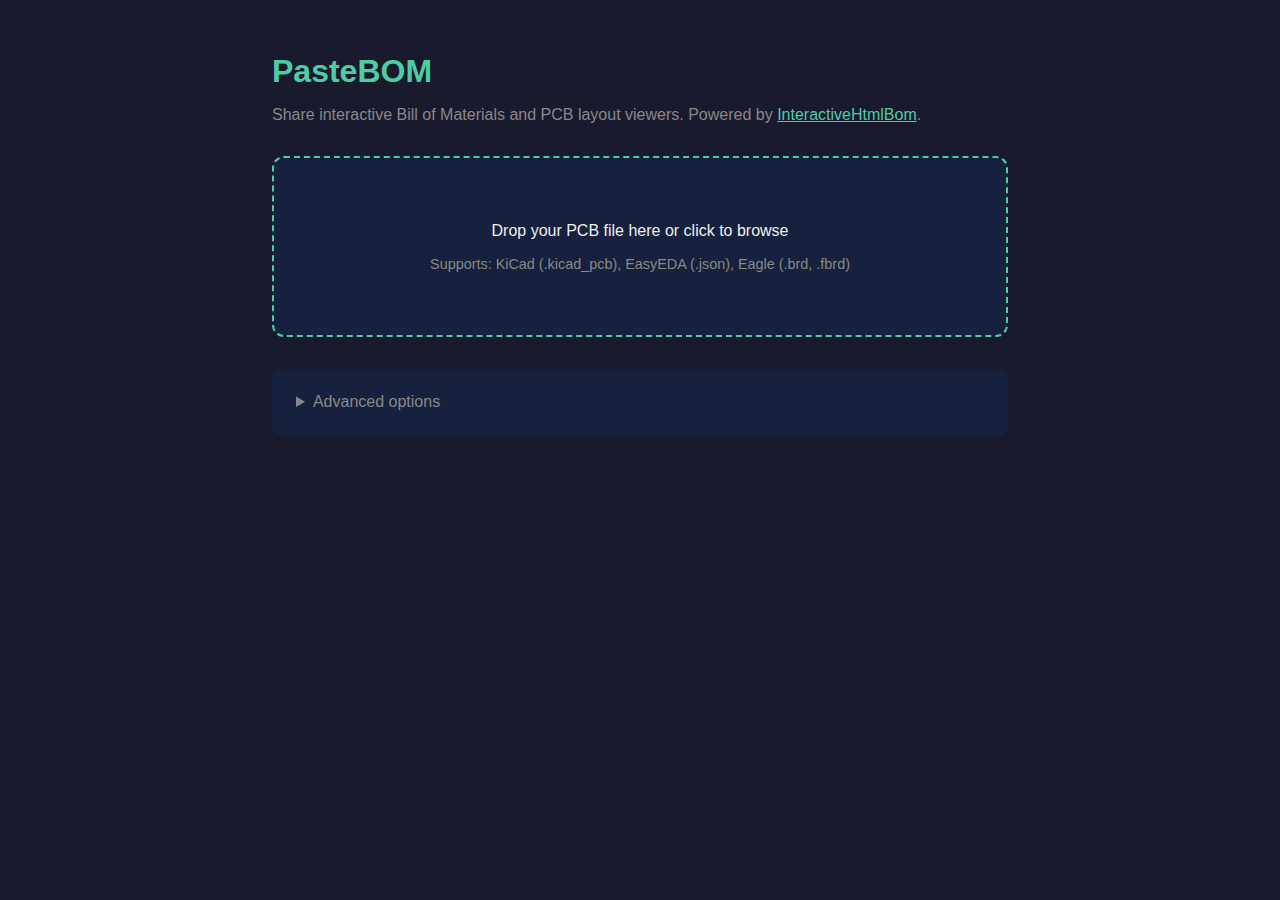
<file: app/static/index.html>
<!DOCTYPE html>
<html lang="en">
<head>
    <meta charset="UTF-8">
    <meta name="viewport" content="width=device-width, initial-scale=1.0">
    <title>PasteBOM - Interactive BOM Hosting</title>
    <style>
        * { box-sizing: border-box; }
        body {
            font-family: -apple-system, BlinkMacSystemFont, 'Segoe UI', Roboto, sans-serif;
            max-width: 800px;
            margin: 0 auto;
            padding: 2rem;
            background: #1a1a2e;
            color: #eee;
            min-height: 100vh;
        }
        h1 { color: #4ecca3; margin-bottom: 0.5rem; }
        .subtitle { color: #888; margin-bottom: 2rem; }
        .upload-zone {
            border: 2px dashed #4ecca3;
            border-radius: 12px;
            padding: 3rem;
            text-align: center;
            cursor: pointer;
            transition: all 0.2s;
            background: #16213e;
        }
        .upload-zone:hover, .upload-zone.dragover {
            border-color: #7effc3;
            background: #1a2744;
        }
        .upload-zone input { display: none; }
        .formats { color: #888; font-size: 0.9rem; margin-top: 1rem; }
        .result {
            margin-top: 2rem;
            padding: 1.5rem;
            background: #16213e;
            border-radius: 8px;
            display: none;
        }
        .result.show { display: block; }
        .result a {
            color: #4ecca3;
            word-break: break-all;
            font-size: 1.1rem;
        }
        .result .meta { color: #888; margin-top: 0.5rem; font-size: 0.9rem; }
        .error { background: #3d1a1a; border: 1px solid #ff4444; }
        .loading { opacity: 0.6; pointer-events: none; }
        button {
            background: #4ecca3;
            color: #1a1a2e;
            border: none;
            padding: 0.75rem 2rem;
            border-radius: 6px;
            font-size: 1rem;
            cursor: pointer;
            margin-top: 1rem;
        }
        button:hover { background: #7effc3; }
        .options {
            margin-top: 2rem;
            padding: 1rem;
            background: #16213e;
            border-radius: 8px;
        }
        .options summary {
            cursor: pointer;
            color: #888;
            padding: 0.5rem;
        }
        .options-grid {
            display: grid;
            grid-template-columns: repeat(auto-fill, minmax(200px, 1fr));
            gap: 0.5rem;
            margin-top: 1rem;
        }
        .options label {
            display: flex;
            align-items: center;
            gap: 0.5rem;
            padding: 0.25rem;
        }
        .options input[type="checkbox"] {
            width: 18px;
            height: 18px;
        }
        .spinner {
            display: inline-block;
            width: 20px;
            height: 20px;
            border: 2px solid #4ecca3;
            border-top-color: transparent;
            border-radius: 50%;
            animation: spin 1s linear infinite;
            margin-right: 8px;
            vertical-align: middle;
        }
        @keyframes spin {
            to { transform: rotate(360deg); }
        }
    </style>
</head>
<body>
    <h1>PasteBOM</h1>
    <p class="subtitle">Share interactive Bill of Materials and PCB layout viewers. Powered by <a href="https://github.com/openscopeproject/InteractiveHtmlBom" target="_blank" style="color: #4ecca3;">InteractiveHtmlBom</a>.</p>

    <div class="upload-zone" id="dropzone">
        <input type="file" id="fileInput" accept=".kicad_pcb,.json,.brd,.fbrd">
        <p>Drop your PCB file here or click to browse</p>
        <p class="formats">Supports: KiCad (.kicad_pcb), EasyEDA (.json), Eagle (.brd, .fbrd)</p>
    </div>

    <details class="options">
        <summary>Advanced options</summary>
        <div class="options-grid">
            <label>
                <input type="checkbox" id="opt-dark-mode" checked>
                Dark mode default
            </label>
            <label>
                <input type="checkbox" id="opt-include-tracks" checked>
                Include tracks
            </label>
            <label>
                <input type="checkbox" id="opt-include-nets" checked>
                Include nets
            </label>
            <label>
                <input type="checkbox" id="opt-show-fabrication">
                Show fabrication layer
            </label>
        </div>
    </details>

    <div class="result" id="result"></div>

    <script>
        const dropzone = document.getElementById('dropzone');
        const fileInput = document.getElementById('fileInput');
        const result = document.getElementById('result');

        dropzone.addEventListener('click', () => fileInput.click());
        dropzone.addEventListener('dragover', (e) => {
            e.preventDefault();
            dropzone.classList.add('dragover');
        });
        dropzone.addEventListener('dragleave', () => {
            dropzone.classList.remove('dragover');
        });
        dropzone.addEventListener('drop', (e) => {
            e.preventDefault();
            dropzone.classList.remove('dragover');
            if (e.dataTransfer.files.length) {
                uploadFile(e.dataTransfer.files[0]);
            }
        });
        fileInput.addEventListener('change', () => {
            if (fileInput.files.length) {
                uploadFile(fileInput.files[0]);
            }
        });

        function getConfigOverrides() {
            return {
                dark_mode: document.getElementById('opt-dark-mode').checked,
                include_tracks: document.getElementById('opt-include-tracks').checked,
                include_nets: document.getElementById('opt-include-nets').checked,
                show_fabrication: document.getElementById('opt-show-fabrication').checked
            };
        }

        async function uploadFile(file) {
            dropzone.classList.add('loading');
            result.className = 'result';
            result.innerHTML = '<span class="spinner"></span>Generating BOM...';
            result.classList.add('show');

            const formData = new FormData();
            formData.append('file', file);
            formData.append('config', JSON.stringify(getConfigOverrides()));

            try {
                const response = await fetch('/upload', {
                    method: 'POST',
                    body: formData
                });

                const data = await response.json();

                if (!response.ok) {
                    throw new Error(data.detail?.message || data.message || 'Upload failed');
                }

                result.innerHTML = `
                    <p>Your PasteBOM is ready:</p>
                    <a href="${data.url}" target="_blank">${data.url}</a>
                    <p class="meta">${data.filename} - ${data.components} components</p>
                    <button onclick="copyToClipboard('${data.url}')">
                        Copy Link
                    </button>
                    <p class="meta" style="margin-top: 1rem;">Save this link! It won't be emailed or stored in your account.</p>
                `;
            } catch (err) {
                result.classList.add('error');
                result.innerHTML = `<p>Error: ${err.message}</p>`;
            } finally {
                dropzone.classList.remove('loading');
            }
        }

        function copyToClipboard(text) {
            navigator.clipboard.writeText(text).then(() => {
                const btn = event.target;
                btn.textContent = 'Copied!';
                setTimeout(() => btn.textContent = 'Copy Link', 2000);
            });
        }
    </script>
</body>
</html>
</file>
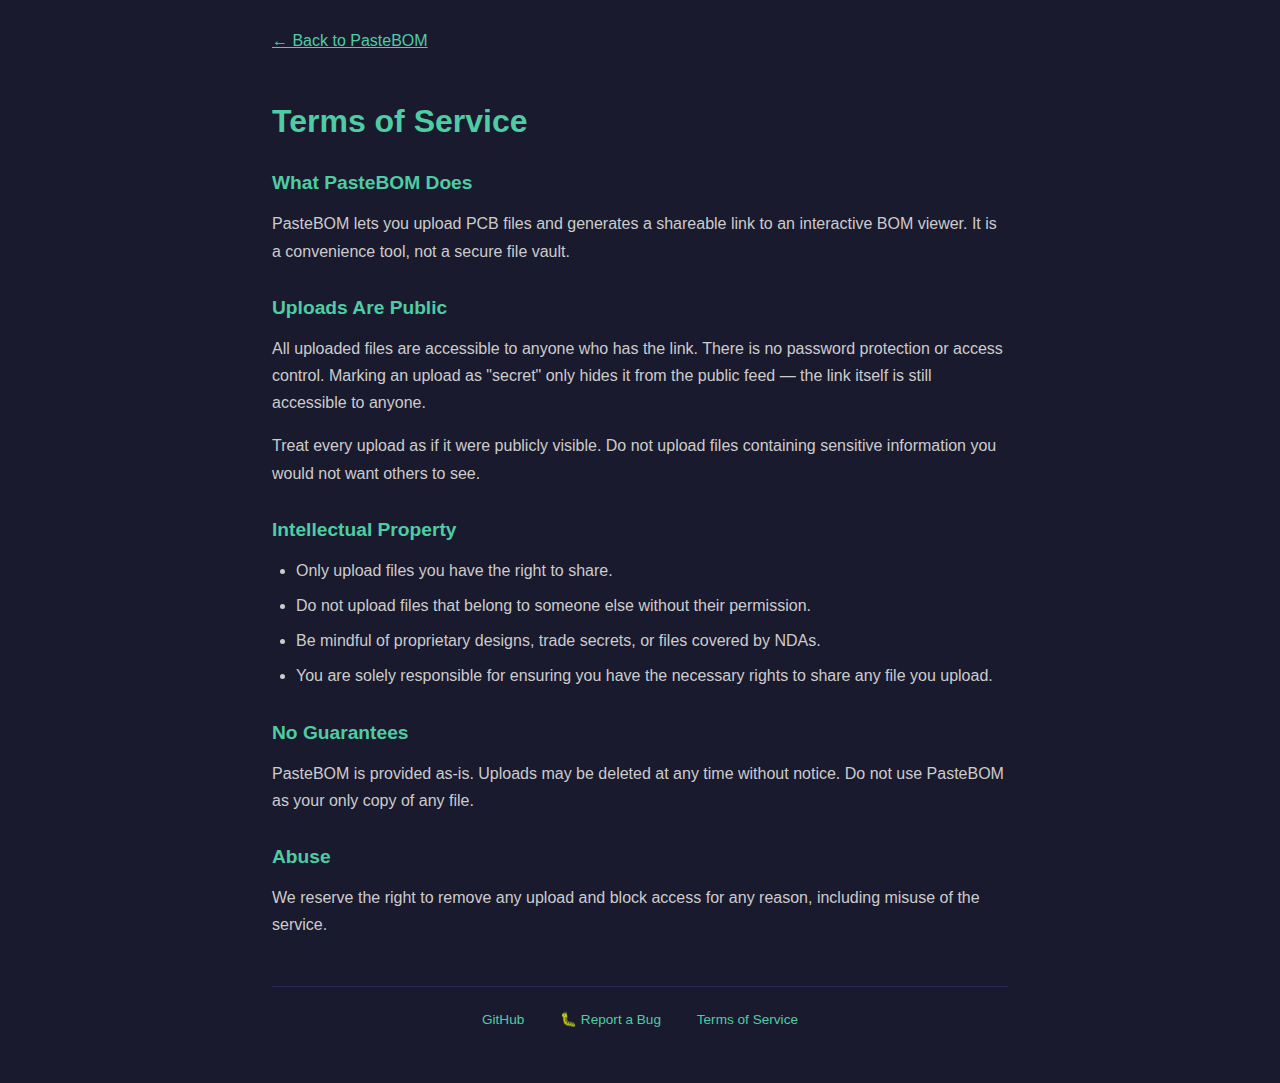
<file: crates/server/static/terms.html>
<!DOCTYPE html>
<html lang="en">
<head>
    <meta charset="UTF-8">
    <meta name="viewport" content="width=device-width, initial-scale=1.0">
    <title>Terms of Service - PasteBOM</title>
    <style>
        * { box-sizing: border-box; }
        body {
            font-family: -apple-system, BlinkMacSystemFont, 'Segoe UI', Roboto, sans-serif;
            margin: 0 auto;
            padding: 2rem;
            background: #1a1a2e;
            color: #eee;
            min-height: 100vh;
            max-width: 800px;
        }
        h1 { color: #4ecca3; margin-bottom: 0.5rem; }
        h1 a { color: #4ecca3; text-decoration: none; }
        h1 a:hover { text-decoration: underline; }
        h2 { color: #4ecca3; font-size: 1.2rem; margin-top: 2rem; }
        p, li { line-height: 1.7; color: #ccc; }
        a { color: #4ecca3; }
        ul { padding-left: 1.5rem; }
        li { margin-bottom: 0.5rem; }
        .back { margin-bottom: 2rem; display: inline-block; }
        footer {
            margin-top: 3rem;
            padding: 1.5rem 0;
            border-top: 1px solid #2a2a4e;
            text-align: center;
            font-size: 0.85rem;
            color: #666;
        }
        footer a { color: #4ecca3; text-decoration: none; margin: 0 1rem; }
    </style>
</head>
<body>
    <a href="/" class="back">&larr; Back to PasteBOM</a>
    <h1>Terms of Service</h1>

    <h2>What PasteBOM Does</h2>
    <p>PasteBOM lets you upload PCB files and generates a shareable link to an interactive BOM viewer. It is a convenience tool, not a secure file vault.</p>

    <h2>Uploads Are Public</h2>
    <p>All uploaded files are accessible to anyone who has the link. There is no password protection or access control. Marking an upload as "secret" only hides it from the public feed &mdash; the link itself is still accessible to anyone.</p>
    <p>Treat every upload as if it were publicly visible. Do not upload files containing sensitive information you would not want others to see.</p>

    <h2>Intellectual Property</h2>
    <ul>
        <li>Only upload files you have the right to share.</li>
        <li>Do not upload files that belong to someone else without their permission.</li>
        <li>Be mindful of proprietary designs, trade secrets, or files covered by NDAs.</li>
        <li>You are solely responsible for ensuring you have the necessary rights to share any file you upload.</li>
    </ul>

    <h2>No Guarantees</h2>
    <p>PasteBOM is provided as-is. Uploads may be deleted at any time without notice. Do not use PasteBOM as your only copy of any file.</p>

    <h2>Abuse</h2>
    <p>We reserve the right to remove any upload and block access for any reason, including misuse of the service.</p>

    <footer>
        <a href="https://github.com/meawoppl/pastebom.com">GitHub</a>
        <a href="https://github.com/meawoppl/pastebom.com/issues/new">&#x1F41B; Report a Bug</a>
        <a href="/terms">Terms of Service</a>
    </footer>
</body>
</html>
</file>
